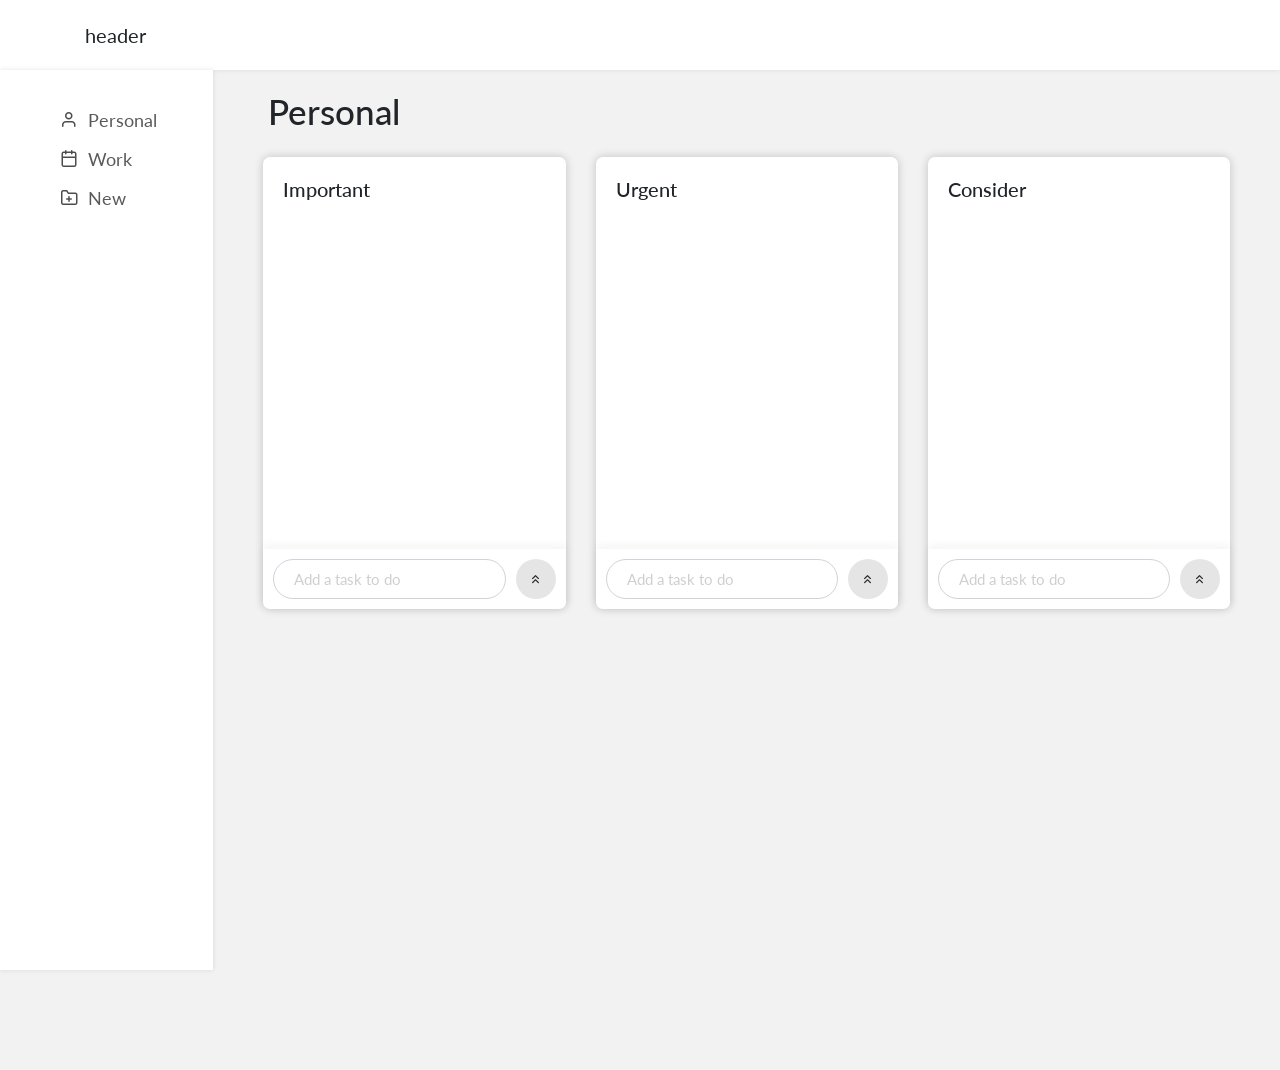
<file: index.html>
<!DOCTYPE html>
<html lang="en">

<head>
    <meta charset="UTF-8">
    <meta name="viewport" content="width=device-width, initial-scale=1.0">
    <meta http-equiv="X-UA-Compatible" content="ie=edge">
    <title>plan lover project</title>
    <link rel="stylesheet" href="https://stackpath.bootstrapcdn.com/bootstrap/4.3.1/css/bootstrap.min.css" integrity="sha384-ggOyR0iXCbMQv3Xipma34MD+dH/1fQ784/j6cY/iJTQUOhcWr7x9JvoRxT2MZw1T" crossorigin="anonymous">
    <link rel="stylesheet" href="css/style.css">
    <link rel="stylesheet" href="icon/style.css">
    <link href="https://fonts.googleapis.com/css?family=Lato:300,400,700,900&display=swap" rel="stylesheet"> 

</head>

<body>

    <div class="row">
        <header class="header">
            <div class="container">
                header
            </div>
        </header>
    </div>

    <div class="row nav-main">
        <nav class="nav col-md-2">
            <ul class="my-list">
                <li class="icon-user">Personal</li>
                <li class="icon-calendar">Work</li>
                <li class="icon-folder-plus">New</li>
            </ul>
        </nav>

        <main class="main col-md-10">
            <div class="container main-content">
                <h4 class="category">Personal</h4>
                <div class="row" id="card-holder">
                    <div class="col-md-4">
                        <div class="card" id="important">
                            <div class="card-body">
                                <h5 class="card-title">Important</h5>
                                <ul class="task">

                                </ul>
                                <form class="form-inline form-commit">
                                    <input type="text" class="form-control w-75" placeholder="Add a task to do">
                                    <button type="submit" class="btn commit icon-chevrons-up" value=""></button>
                                </form>
                            </div>
                        </div>
                    </div>
                    <div class="col-md-4">
                        <div class="card" id="urgent">
                            <div class="card-body">
                                <h5 class="card-title">Urgent</h5>
                                <ul class="task">

                                </ul>
                                <form class="form-inline form-commit">
                                    <input type="text" class="form-control w-75" placeholder="Add a task to do">
                                    <button type="submit" class="btn commit icon-chevrons-up" value=""></button>
                                </form>
                            </div>
                        </div>
                    </div>
                    <div class="col-md-4">
                        <div class="card" id="consider">
                            <div class="card-body">
                                <h5 class="card-title">Consider</h5>
                                <ul class="task">

                                </ul>
                                <form class="form-inline form-commit">
                                    <input type="text" class="form-control w-75" placeholder="Add a task to do">
                                    <button type="submit" class="btn commit icon-chevrons-up" value=""></button>
                                </form>
                            </div>
                        </div>
                    </div>


                </div>
            </div>
        </main>
    </div>

    <div class="edit-holder">
        <div class="edit col-4">
            <form action="" class="mt-3 edit-form">
                <input type="text" class="form-control my-2" placeholder="Title" id="editTitle">
                <textarea name="" id="editBody" class="form-control" placeholder="Talk More About this Todo"></textarea>
                <input type="submit" class="btn btn-primary mt-2 btn-block p-3">
            </form>
        </div>
    </div>


    <script src="js/uuidv4.js"></script>
    <script src="js/function.js"></script>
    <script src="js/script.js"></script>
</body>

</html>
</file>
<file: css/style.css>
/* variables */

:root {
    --white-light: rgba(0, 0, 0, 0.05);
    --box-shadow: 0 0 5px rgba(0, 0, 0, 0.1);
    --text-blak : rgba(0,0,0,0.65)
}


/* reset */

*,
*::before,
*::after {
    margin: 0;
    padding: 0;
    box-sizing: border-box;
}

.row {
    margin-right: 0px;
    margin-left: 0px;
}

html {
    font-size: 10px;
}

body {
    background-color: var(--white-light);
    font-family: 'Lato', sans-serif;
    font-weight: 400;
}

.header {
    background-color: #fff;
    padding: 2rem;
    font-size: 2rem;
    width: 100%;
    box-shadow: var(--box-shadow);
}

.nav-main {
    font-size: 20px;
    /* margin-top: 2rem; */
    /* padding-left: 2rem; */
}

.nav {
    height: 100vh;
    box-shadow: var(--box-shadow);
    background-color: #fff;
    padding-right: 0px;
}

.main {
    padding: 0rem 2rem;
}

.main-content {
    
    height: 1000px;
}


/* card */

.category {
    padding: 2rem;
    font-size: 3.5rem;
}

.card {
    min-height: 400px;
    border: 2px solid rgba(0, 0, 0, 0.05);
    border-radius: 7px;
    box-shadow: 0 0 10px rgba(0,0,0,0.2);
    border: 0px;
    
    
}

.card-body {
    display: flex;
    flex-direction: column;
    padding: 0px;
}

.card-title {
    font-size: 2rem;
    padding: 2rem 2rem;
}

ul.task {
    list-style: none;
    height: 300px;
    /* border: 2px solid red; */
    padding: 1rem 2rem;
    overflow-y: scroll;;
}

ul.task li.task-item {
    border: 1px solid rgba(0, 0, 0, 0.05);
    border-radius: 7px;
    font-size: 1.5rem;
    transition: all .3s;

    padding: 1rem;
    margin-top: 1rem;
    display: flex;
}

.remove-item {
    width: 20px;
    height: 20px;
    background-color: rgba(0, 0, 0, 0.1);
    border-radius: 50%;
    border: none;
    outline: none;
    margin-left: auto;
}

#important .task-item:hover ,
#urgent .task-item:hover ,
#consider .task-item:hover
{
    border-width: 1px;
    border-color: var(--primary);
}


/* form commit */

.form-commit {
    display: flex;
    margin-top: auto;
    justify-content: space-between;
    margin-top: 1rem;
    padding: 1rem;
    box-shadow: 0 -3px 10px rgba(0,0,0,0.05);
}


.form-commit .form-control {
    padding: 1rem;
    height: 40px;
    border-radius: 30px;
    flex: 1; 
    font-size: 1.5rem;
    text-indent: 1rem;
}
.form-commit .form-control::placeholder{
    font-size: 1.5rem;
    color: rgb(207, 207, 207);
    text-indent: 10px;
}
.form-commit .form-control:focus+.commit{
    background-color: var(--primary);
    color: #fff;
}

.form-commit .commit {
    font-size: 1.4rem;
    width: 40px;
    height: 40px;
    border-radius: 50%;
    margin-left: 1rem;
    background-color: rgba(0, 0, 0, 0.1);
    transition: all .3s;
    font-family: 'icomoon';
}
.form-commit .commit:hover{
    background-color: var(--primary);
    color: #fff;
}
.remove-item{
    display: flex;
    align-items: center;
    justify-content: center;
}
.remove-item::before{

    font-size: 1.3rem;
    font-family: icomoon;
}
.remove-item:hover{
    background-color: var(--danger);
    opacity: .8;
    outline: none;
}

.remove-item:hover::before{
    
    color: #fff;
    
}

.edit-todo{
    display: flex;
    justify-content: center;
    width: 20px;
    height: 20px;
    border-radius: 50%;
    text-align: center;
    margin-right: 5px;
    background-color: rgba(0, 0, 0, 0.1);
    font-size: 1.3rem;
}
.edit-todo::before{
    font-family: icomoon;
}

/* nav */
ul.my-list{
    list-style: none;
    margin-top: 3rem;
    width: 100%;
}
ul.my-list li{
    font-size: 1.8rem;
    padding:1rem;
    padding-left: 6rem;
    
    color: var(--text-blak);
}
ul.my-list li::before{
    color: rgba(0,0,0,0.7);
    padding-right: 1rem;
    font-family: icomoon;
}
ul.my-list li:hover{
    background-color: var(--white-light);
}

/* edit holder design */
.edit-holder{
    width: 100%;
    height: 100vh;
    background-color: rgba(0,0,0,0.6);
    position: absolute;
    top: 0;
    left: 0;
    display: none;
    opacity: 0;
    transition: all .5s;
}
.edit{
    height: 500px;
    background-color: #fff;
    position: absolute;
    left: 50%;
    top: 50%;
    transform: translate(-50%,-50%) scale(.4);
    border-radius: 10px;
    transition: all .3s;
    transition-timing-function: cubic-bezier(.17,.67,.84,1.26);
}
.edit-form input,
.edit-form textarea{
    font-size: 1.5rem;
    padding: 2rem;
}
.edit-form textarea{
    max-height: 200px;
    min-height: 200px;
    margin: 1rem 0;
}


/* scrollbar */
/* width */
::-webkit-scrollbar {
    width: 13px;
  }
  
  /* Track */
  ::-webkit-scrollbar-track {
    background:rgba(0, 0, 0, 0.1); 
  }
  
  /* Handle */
  ::-webkit-scrollbar-thumb {
    background: rgba(0,0,0,0.4); 
  }
  
  /* Handle on hover */
  ::-webkit-scrollbar-thumb:hover {
    background: rgba(0,0,0,0.4); 
  }
</file>
<file: icon/style.css>
@font-face {
  font-family: 'icomoon';
  src:  url('icomoon.eot?i30ifi');
  src:  url('icomoon.eot?i30ifi#iefix') format('embedded-opentype'),
    url('icomoon.ttf?i30ifi') format('truetype'),
    url('icomoon.woff?i30ifi') format('woff'),
    url('icomoon.svg?i30ifi#icomoon') format('svg');
  font-weight: normal;
  font-style: normal;
}

[class^="icon-"], [class*=" icon-"] {
  /* use !important to prevent issues with browser extensions that change fonts */
  
  speak: none;
  font-style: normal;
  font-weight: normal;
  font-variant: normal;
  text-transform: none;
  line-height: 1;

  /* Better Font Rendering =========== */
  -webkit-font-smoothing: antialiased;
  -moz-osx-font-smoothing: grayscale;
}

.icon-activity:before {
  content: "\e900";
}
.icon-airplay:before {
  content: "\e901";
}
.icon-alert-circle:before {
  content: "\e902";
}
.icon-alert-octagon:before {
  content: "\e903";
}
.icon-alert-triangle:before {
  content: "\e904";
}
.icon-align-center:before {
  content: "\e905";
}
.icon-align-justify:before {
  content: "\e906";
}
.icon-align-left:before {
  content: "\e907";
}
.icon-align-right:before {
  content: "\e908";
}
.icon-anchor:before {
  content: "\e909";
}
.icon-aperture:before {
  content: "\e90a";
}
.icon-archive:before {
  content: "\e90b";
}
.icon-arrow-down-circle:before {
  content: "\e90c";
}
.icon-arrow-down-left:before {
  content: "\e90d";
}
.icon-arrow-down-right:before {
  content: "\e90e";
}
.icon-arrow-down:before {
  content: "\e90f";
}
.icon-arrow-left-circle:before {
  content: "\e910";
}
.icon-arrow-left:before {
  content: "\e911";
}
.icon-arrow-right-circle:before {
  content: "\e912";
}
.icon-arrow-right:before {
  content: "\e913";
}
.icon-arrow-up-circle:before {
  content: "\e914";
}
.icon-arrow-up-left:before {
  content: "\e915";
}
.icon-arrow-up-right:before {
  content: "\e916";
}
.icon-arrow-up:before {
  content: "\e917";
}
.icon-at-sign:before {
  content: "\e918";
}
.icon-award:before {
  content: "\e919";
}
.icon-bar-chart-2:before {
  content: "\e91a";
}
.icon-bar-chart:before {
  content: "\e91b";
}
.icon-battery-charging:before {
  content: "\e91c";
}
.icon-battery:before {
  content: "\e91d";
}
.icon-bell-off:before {
  content: "\e91e";
}
.icon-bell:before {
  content: "\e91f";
}
.icon-bluetooth:before {
  content: "\e920";
}
.icon-bold:before {
  content: "\e921";
}
.icon-book-open:before {
  content: "\e922";
}
.icon-book:before {
  content: "\e923";
}
.icon-bookmark:before {
  content: "\e924";
}
.icon-box:before {
  content: "\e925";
}
.icon-briefcase:before {
  content: "\e926";
}
.icon-calendar:before {
  content: "\e927";
}
.icon-camera-off:before {
  content: "\e928";
}
.icon-camera:before {
  content: "\e929";
}
.icon-cast:before {
  content: "\e92a";
}
.icon-check-circle:before {
  content: "\e92b";
}
.icon-check-square:before {
  content: "\e92c";
}
.icon-check:before {
  content: "\e92d";
}
.icon-chevron-down:before {
  content: "\e92e";
}
.icon-chevron-left:before {
  content: "\e92f";
}
.icon-chevron-right:before {
  content: "\e930";
}
.icon-chevron-up:before {
  content: "\e931";
}
.icon-chevrons-down:before {
  content: "\e932";
}
.icon-chevrons-left:before {
  content: "\e933";
}
.icon-chevrons-right:before {
  content: "\e934";
}
.icon-chevrons-up:before {
  content: "\e935";
}
.icon-chrome:before {
  content: "\e936";
}
.icon-circle:before {
  content: "\e937";
}
.icon-clipboard:before {
  content: "\e938";
}
.icon-clock:before {
  content: "\e939";
}
.icon-cloud-drizzle:before {
  content: "\e93a";
}
.icon-cloud-lightning:before {
  content: "\e93b";
}
.icon-cloud-off:before {
  content: "\e93c";
}
.icon-cloud-rain:before {
  content: "\e93d";
}
.icon-cloud-snow:before {
  content: "\e93e";
}
.icon-cloud:before {
  content: "\e93f";
}
.icon-code:before {
  content: "\e940";
}
.icon-codepen:before {
  content: "\e941";
}
.icon-codesandbox:before {
  content: "\e942";
}
.icon-coffee:before {
  content: "\e943";
}
.icon-columns:before {
  content: "\e944";
}
.icon-command:before {
  content: "\e945";
}
.icon-compass:before {
  content: "\e946";
}
.icon-copy:before {
  content: "\e947";
}
.icon-corner-down-left:before {
  content: "\e948";
}
.icon-corner-down-right:before {
  content: "\e949";
}
.icon-corner-left-down:before {
  content: "\e94a";
}
.icon-corner-left-up:before {
  content: "\e94b";
}
.icon-corner-right-down:before {
  content: "\e94c";
}
.icon-corner-right-up:before {
  content: "\e94d";
}
.icon-corner-up-left:before {
  content: "\e94e";
}
.icon-corner-up-right:before {
  content: "\e94f";
}
.icon-cpu:before {
  content: "\e950";
}
.icon-credit-card:before {
  content: "\e951";
}
.icon-crop:before {
  content: "\e952";
}
.icon-crosshair:before {
  content: "\e953";
}
.icon-database:before {
  content: "\e954";
}
.icon-delete:before {
  content: "\e955";
}
.icon-disc:before {
  content: "\e956";
}
.icon-dollar-sign:before {
  content: "\e957";
}
.icon-download-cloud:before {
  content: "\e958";
}
.icon-download:before {
  content: "\e959";
}
.icon-droplet:before {
  content: "\e95a";
}
.icon-edit-2:before {
  content: "\e95b";
}
.icon-edit-3:before {
  content: "\e95c";
}
.icon-edit:before {
  content: "\e95d";
}
.icon-external-link:before {
  content: "\e95e";
}
.icon-eye-off:before {
  content: "\e95f";
}
.icon-eye:before {
  content: "\e960";
}
.icon-facebook:before {
  content: "\e961";
}
.icon-fast-forward:before {
  content: "\e962";
}
.icon-feather:before {
  content: "\e963";
}
.icon-figma:before {
  content: "\e964";
}
.icon-file-minus:before {
  content: "\e965";
}
.icon-file-plus:before {
  content: "\e966";
}
.icon-file-text:before {
  content: "\e967";
}
.icon-file:before {
  content: "\e968";
}
.icon-film:before {
  content: "\e969";
}
.icon-filter:before {
  content: "\e96a";
}
.icon-flag:before {
  content: "\e96b";
}
.icon-folder-minus:before {
  content: "\e96c";
}
.icon-folder-plus:before {
  content: "\e96d";
}
.icon-folder:before {
  content: "\e96e";
}
.icon-framer:before {
  content: "\e96f";
}
.icon-frown:before {
  content: "\e970";
}
.icon-gift:before {
  content: "\e971";
}
.icon-git-branch:before {
  content: "\e972";
}
.icon-git-commit:before {
  content: "\e973";
}
.icon-git-merge:before {
  content: "\e974";
}
.icon-git-pull-request:before {
  content: "\e975";
}
.icon-github:before {
  content: "\e976";
}
.icon-gitlab:before {
  content: "\e977";
}
.icon-globe:before {
  content: "\e978";
}
.icon-grid:before {
  content: "\e979";
}
.icon-hard-drive:before {
  content: "\e97a";
}
.icon-hash:before {
  content: "\e97b";
}
.icon-headphones:before {
  content: "\e97c";
}
.icon-heart:before {
  content: "\e97d";
}
.icon-help-circle:before {
  content: "\e97e";
}
.icon-hexagon:before {
  content: "\e97f";
}
.icon-home:before {
  content: "\e980";
}
.icon-image:before {
  content: "\e981";
}
.icon-inbox:before {
  content: "\e982";
}
.icon-info:before {
  content: "\e983";
}
.icon-instagram:before {
  content: "\e984";
}
.icon-italic:before {
  content: "\e985";
}
.icon-key:before {
  content: "\e986";
}
.icon-layers:before {
  content: "\e987";
}
.icon-layout:before {
  content: "\e988";
}
.icon-life-buoy:before {
  content: "\e989";
}
.icon-link-2:before {
  content: "\e98a";
}
.icon-link:before {
  content: "\e98b";
}
.icon-linkedin:before {
  content: "\e98c";
}
.icon-list:before {
  content: "\e98d";
}
.icon-loader:before {
  content: "\e98e";
}
.icon-lock:before {
  content: "\e98f";
}
.icon-log-in:before {
  content: "\e990";
}
.icon-log-out:before {
  content: "\e991";
}
.icon-mail:before {
  content: "\e992";
}
.icon-map-pin:before {
  content: "\e993";
}
.icon-map:before {
  content: "\e994";
}
.icon-maximize-2:before {
  content: "\e995";
}
.icon-maximize:before {
  content: "\e996";
}
.icon-meh:before {
  content: "\e997";
}
.icon-menu:before {
  content: "\e998";
}
.icon-message-circle:before {
  content: "\e999";
}
.icon-message-square:before {
  content: "\e99a";
}
.icon-mic-off:before {
  content: "\e99b";
}
.icon-mic:before {
  content: "\e99c";
}
.icon-minimize-2:before {
  content: "\e99d";
}
.icon-minimize:before {
  content: "\e99e";
}
.icon-minus-circle:before {
  content: "\e99f";
}
.icon-minus-square:before {
  content: "\e9a0";
}
.icon-minus:before {
  content: "\e9a1";
}
.icon-monitor:before {
  content: "\e9a2";
}
.icon-moon:before {
  content: "\e9a3";
}
.icon-more-horizontal:before {
  content: "\e9a4";
}
.icon-more-vertical:before {
  content: "\e9a5";
}
.icon-mouse-pointer:before {
  content: "\e9a6";
}
.icon-move:before {
  content: "\e9a7";
}
.icon-music:before {
  content: "\e9a8";
}
.icon-navigation-2:before {
  content: "\e9a9";
}
.icon-navigation:before {
  content: "\e9aa";
}
.icon-octagon:before {
  content: "\e9ab";
}
.icon-package:before {
  content: "\e9ac";
}
.icon-paperclip:before {
  content: "\e9ad";
}
.icon-pause-circle:before {
  content: "\e9ae";
}
.icon-pause:before {
  content: "\e9af";
}
.icon-pen-tool:before {
  content: "\e9b0";
}
.icon-percent:before {
  content: "\e9b1";
}
.icon-phone-call:before {
  content: "\e9b2";
}
.icon-phone-forwarded:before {
  content: "\e9b3";
}
.icon-phone-incoming:before {
  content: "\e9b4";
}
.icon-phone-missed:before {
  content: "\e9b5";
}
.icon-phone-off:before {
  content: "\e9b6";
}
.icon-phone-outgoing:before {
  content: "\e9b7";
}
.icon-phone:before {
  content: "\e9b8";
}
.icon-pie-chart:before {
  content: "\e9b9";
}
.icon-play-circle:before {
  content: "\e9ba";
}
.icon-play:before {
  content: "\e9bb";
}
.icon-plus-circle:before {
  content: "\e9bc";
}
.icon-plus-square:before {
  content: "\e9bd";
}
.icon-plus:before {
  content: "\e9be";
}
.icon-pocket:before {
  content: "\e9bf";
}
.icon-power:before {
  content: "\e9c0";
}
.icon-printer:before {
  content: "\e9c1";
}
.icon-radio:before {
  content: "\e9c2";
}
.icon-refresh-ccw:before {
  content: "\e9c3";
}
.icon-refresh-cw:before {
  content: "\e9c4";
}
.icon-repeat:before {
  content: "\e9c5";
}
.icon-rewind:before {
  content: "\e9c6";
}
.icon-rotate-ccw:before {
  content: "\e9c7";
}
.icon-rotate-cw:before {
  content: "\e9c8";
}
.icon-rss:before {
  content: "\e9c9";
}
.icon-save:before {
  content: "\e9ca";
}
.icon-scissors:before {
  content: "\e9cb";
}
.icon-search:before {
  content: "\e9cc";
}
.icon-send:before {
  content: "\e9cd";
}
.icon-server:before {
  content: "\e9ce";
}
.icon-settings:before {
  content: "\e9cf";
}
.icon-share-2:before {
  content: "\e9d0";
}
.icon-share:before {
  content: "\e9d1";
}
.icon-shield-off:before {
  content: "\e9d2";
}
.icon-shield:before {
  content: "\e9d3";
}
.icon-shopping-bag:before {
  content: "\e9d4";
}
.icon-shopping-cart:before {
  content: "\e9d5";
}
.icon-shuffle:before {
  content: "\e9d6";
}
.icon-sidebar:before {
  content: "\e9d7";
}
.icon-skip-back:before {
  content: "\e9d8";
}
.icon-skip-forward:before {
  content: "\e9d9";
}
.icon-slack:before {
  content: "\e9da";
}
.icon-slash:before {
  content: "\e9db";
}
.icon-sliders:before {
  content: "\e9dc";
}
.icon-smartphone:before {
  content: "\e9dd";
}
.icon-smile:before {
  content: "\e9de";
}
.icon-speaker:before {
  content: "\e9df";
}
.icon-square:before {
  content: "\e9e0";
}
.icon-star:before {
  content: "\e9e1";
}
.icon-stop-circle:before {
  content: "\e9e2";
}
.icon-sun:before {
  content: "\e9e3";
}
.icon-sunrise:before {
  content: "\e9e4";
}
.icon-sunset:before {
  content: "\e9e5";
}
.icon-tablet:before {
  content: "\e9e6";
}
.icon-tag:before {
  content: "\e9e7";
}
.icon-target:before {
  content: "\e9e8";
}
.icon-terminal:before {
  content: "\e9e9";
}
.icon-thermometer:before {
  content: "\e9ea";
}
.icon-thumbs-down:before {
  content: "\e9eb";
}
.icon-thumbs-up:before {
  content: "\e9ec";
}
.icon-toggle-left:before {
  content: "\e9ed";
}
.icon-toggle-right:before {
  content: "\e9ee";
}
.icon-trash-2:before {
  content: "\e9ef";
}
.icon-trash:before {
  content: "\e9f0";
}
.icon-trello:before {
  content: "\e9f1";
}
.icon-trending-down:before {
  content: "\e9f2";
}
.icon-trending-up:before {
  content: "\e9f3";
}
.icon-triangle:before {
  content: "\e9f4";
}
.icon-truck:before {
  content: "\e9f5";
}
.icon-tv:before {
  content: "\e9f6";
}
.icon-twitter:before {
  content: "\e9f7";
}
.icon-type:before {
  content: "\e9f8";
}
.icon-umbrella:before {
  content: "\e9f9";
}
.icon-underline:before {
  content: "\e9fa";
}
.icon-unlock:before {
  content: "\e9fb";
}
.icon-upload-cloud:before {
  content: "\e9fc";
}
.icon-upload:before {
  content: "\e9fd";
}
.icon-user-check:before {
  content: "\e9fe";
}
.icon-user-minus:before {
  content: "\e9ff";
}
.icon-user-plus:before {
  content: "\ea00";
}
.icon-user-x:before {
  content: "\ea01";
}
.icon-user:before {
  content: "\ea02";
}
.icon-users:before {
  content: "\ea03";
}
.icon-video-off:before {
  content: "\ea04";
}
.icon-video:before {
  content: "\ea05";
}
.icon-voicemail:before {
  content: "\ea06";
}
.icon-volume-1:before {
  content: "\ea07";
}
.icon-volume-2:before {
  content: "\ea08";
}
.icon-volume-x:before {
  content: "\ea09";
}
.icon-volume:before {
  content: "\ea0a";
}
.icon-watch:before {
  content: "\ea0b";
}
.icon-wifi-off:before {
  content: "\ea0c";
}
.icon-wifi:before {
  content: "\ea0d";
}
.icon-wind:before {
  content: "\ea0e";
}
.icon-x-circle:before {
  content: "\ea0f";
}
.icon-x-octagon:before {
  content: "\ea10";
}
.icon-x-square:before {
  content: "\ea11";
}
.icon-x:before {
  content: "\ea12";
}
.icon-youtube:before {
  content: "\ea13";
}
.icon-zap-off:before {
  content: "\ea14";
}
.icon-zap:before {
  content: "\ea15";
}
.icon-zoom-in:before {
  content: "\ea16";
}
.icon-zoom-out:before {
  content: "\ea17";
}
</file>
